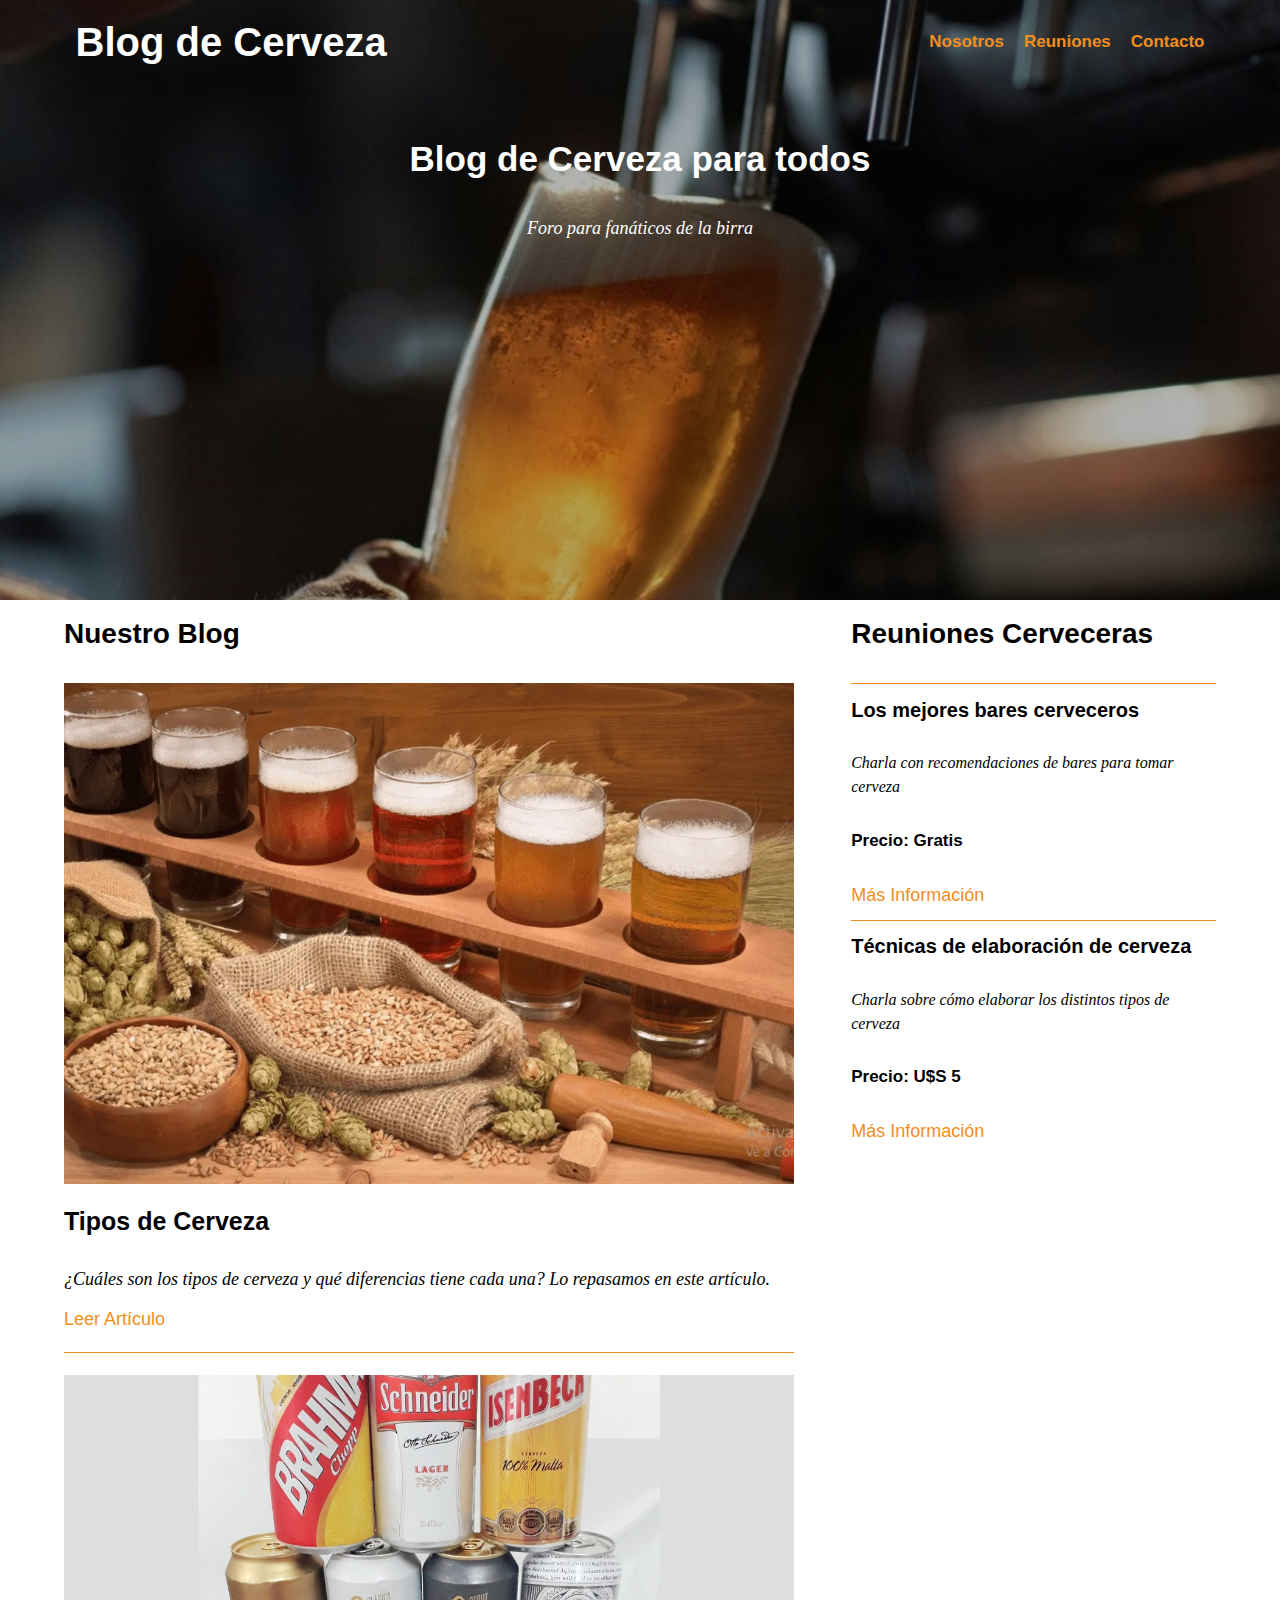
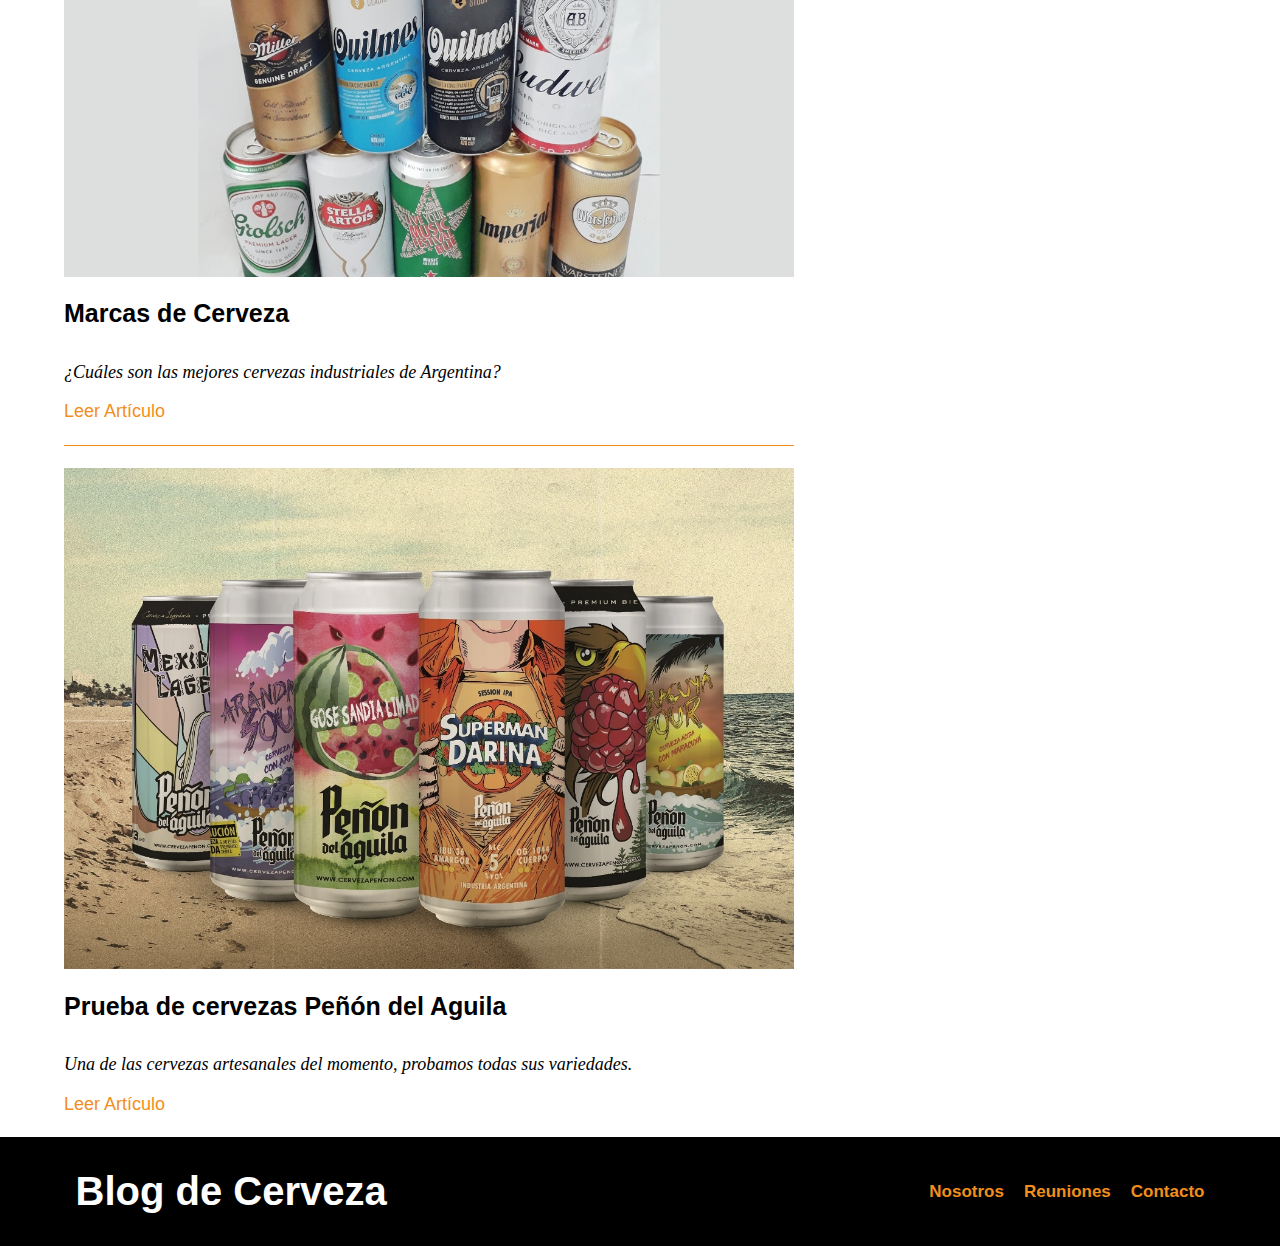
<file: index.html>
<!DOCTYPE html>
<html lang="en">
<head>
    <meta charset="UTF-8">
    <meta http-equiv="X-UA-Compatible" content="IE=edge">
    <meta name="viewport" content="width=device-width, initial-scale=1.0">
    <title>Blog de Cerveza</title>
    <link rel="stylesheet" href="css/normalize.css">
    <link rel="stylesheet" href="css/styles.css">
    <link rel="shortcut icon" href="img/icono_cerveza.png">
</head>
<!--Body-->
<body>
    <header class="header">
        <div class="contenedor">
            <div class="barra">
                <a href="index.html" class="logo"><b>Blog de Cerveza</b></a>
            
                <nav class="navegacion">
                    <a class="navegacion__enlace" href="nosotros.html">Nosotros</a>
                    <a class="navegacion__enlace" href="reuniones.html">Reuniones</a>
                    <a class="navegacion__enlace" href="contacto.html">Contacto</a>
                </nav>
            </div> 
        </div>
        
        <div class="header__texto">
            <h2 class="header__texto--titulo">Blog de Cerveza para todos</h2>
            <p class="eslogan">Foro para fanáticos de la birra</p>
        </div>
    </header>

    <!--NUESTRO BLOG-->
    <div class="contenedor contenido-principal">
        <main class="blog">
            <h3>Nuestro Blog</h3>
            <!--ARTÍCULO 1-->
            <article class="articulo">
                <div class="articulo__imagen">
                    <img src="img/blog1-cerveza.jpg" alt="Imagen Artículo" width="100%">
                </div>
                <div class="articulo-contenido">
                    <h4 class="articulo__titulo">Tipos de Cerveza</h4>
                    <p class="articulo__descripcion">¿Cuáles son los tipos de cerveza y qué diferencias tiene cada una? 
                        Lo repasamos en este artículo.</p>
                    <a href="articulo1.html" class="leer-articulo">Leer Artículo</a>
                </div>
            </article>
            <!--ARTÍCULO 2-->
            <article class="articulo">
                <div class="articulo__imagen">
                    <img src="img/latas.jpg" alt="Imagen Artículo" width="100%">
                </div>
                <div class="articulo-contenido">
                    <h4 class="articulo__titulo">Marcas de Cerveza</h4>
                    <p class="articulo__descripcion">¿Cuáles son las mejores cervezas industriales de Argentina? 
                        </p>
                    <a href="articulo2.html" class="leer-articulo">Leer Artículo</a>
                </div>
            </article>
            <!--ARTÍCULO 3-->
            <article class="articulo">
                <div class="articulo__imagen">
                    <img src="img/test-peñon.jpg" alt="Imagen Artículo" width="100%">
                </div>
                <div class="articulo-contenido">
                    <h4 class="articulo__titulo">Prueba de cervezas Peñón del Aguila</h4>
                    <p class="articulo__descripcion">Una de las cervezas artesanales del momento, probamos todas sus variedades.</p>
                    <a href="articulo3.html" class="leer-articulo">Leer Artículo</a>
                </div>
            </article>
        </main>

        <!--REUNIONES CERVECERAS-->
        <aside class="sidebar">
            <h3>Reuniones Cerveceras</h3>
            <!--REUNIÓN 1-->
            <div class="sidebar__reunion">
                <h4 class="sidebar__reunion--titulo">Los mejores bares cerveceros</h4>
                <p>Charla con recomendaciones de bares para tomar cerveza</p>
                <h5>Precio: Gratis</h5>
                <a href="reuniones.html" class="leer-articulo">Más Información</a>
            </div>
            <!--REUNIÓN 2-->
            <div class="sidebar__reunion">
                <h4 class="sidebar__reunion--titulo">Técnicas de elaboración de cerveza</h4>
                <p>Charla sobre cómo elaborar los distintos tipos de cerveza</p>
                <h5>Precio: U$S 5</h5>
                <a href="reuniones.html" class="leer-articulo">Más Información</a>
            </div>
        </aside>
    </div>

    <!--FOOTER-->
    <footer class="footer">
        <div class="contenedor">
            <div class="barra">
                <a href="index.html" class="logo"><b>Blog de Cerveza</b></a>           
                <nav class="navegacion">
                    <a class="navegacion__enlace" href="nosotros.html">Nosotros</a>
                    <a class="navegacion__enlace" href="reuniones.html">Reuniones</a>
                    <a class="navegacion__enlace" href="contacto.html">Contacto</a>
                </nav>
            </div> 
        </div>
    </footer>
</body>
</html>
</file>
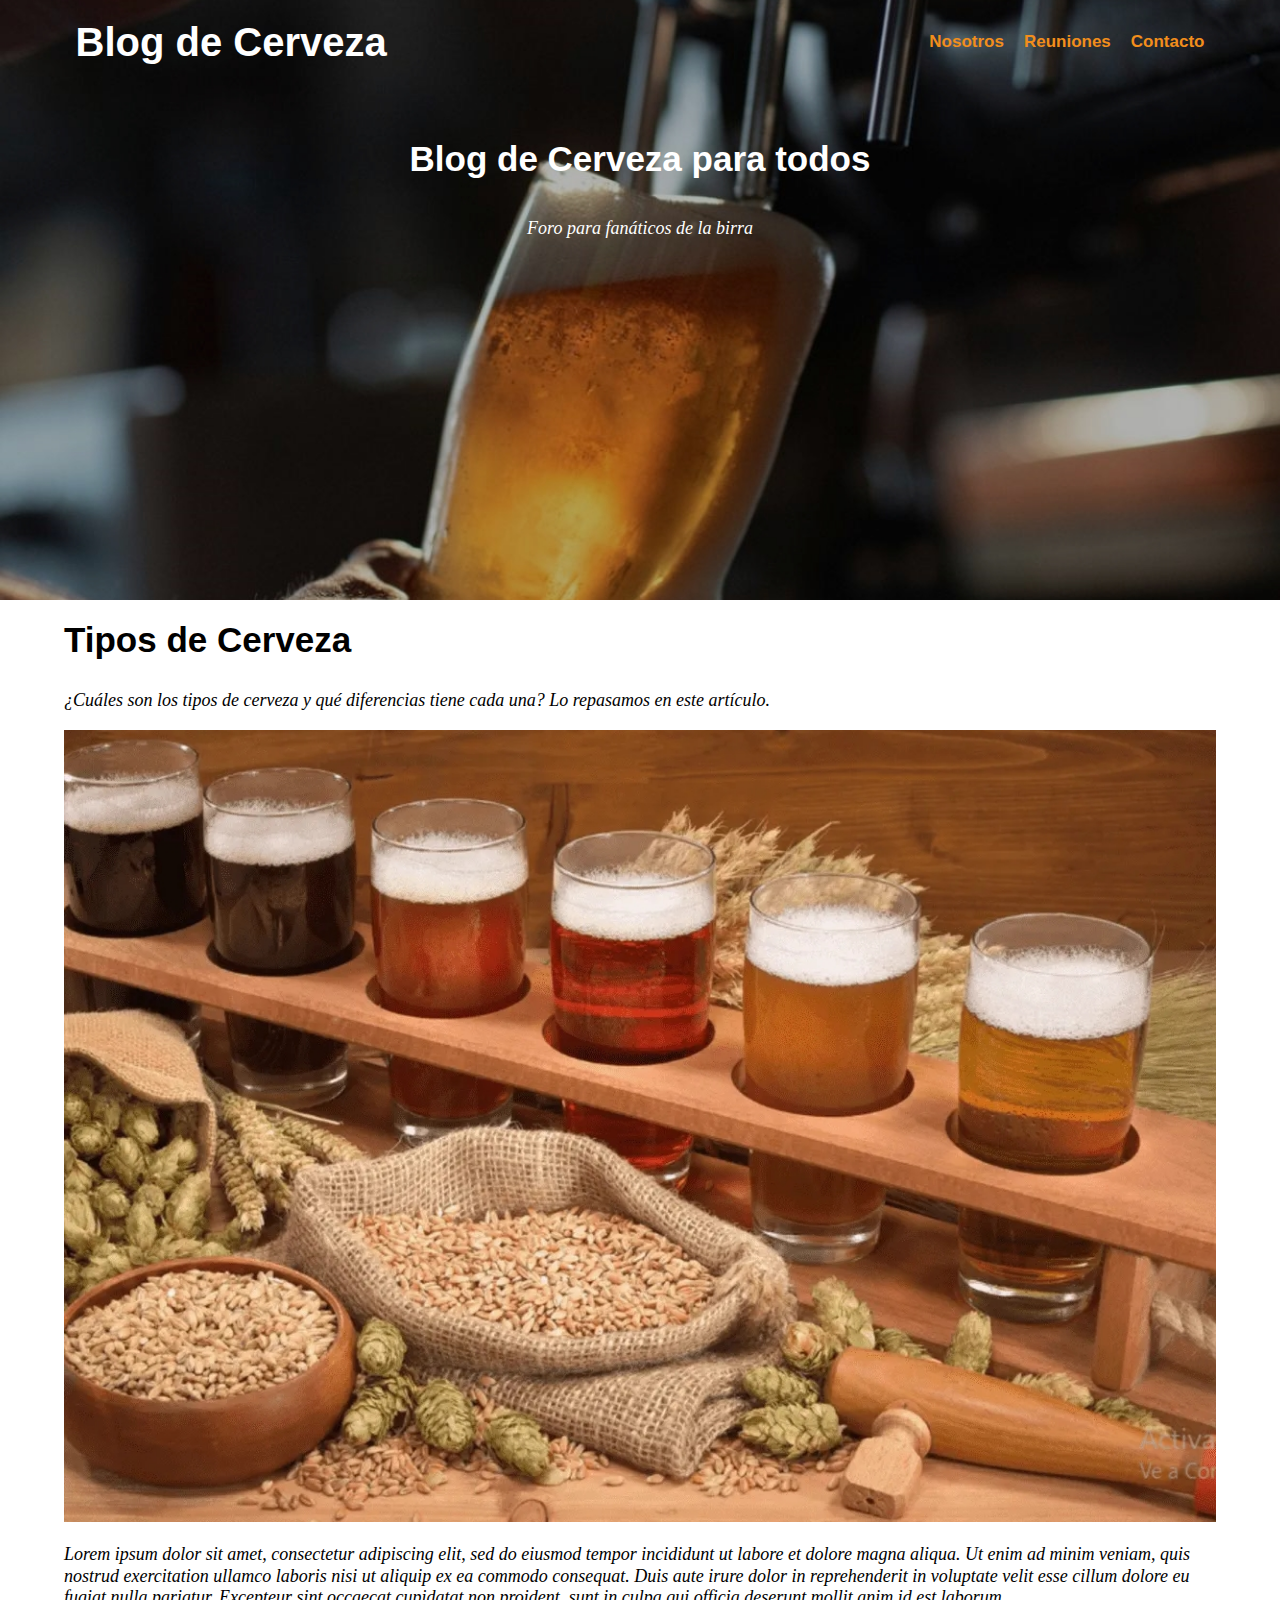
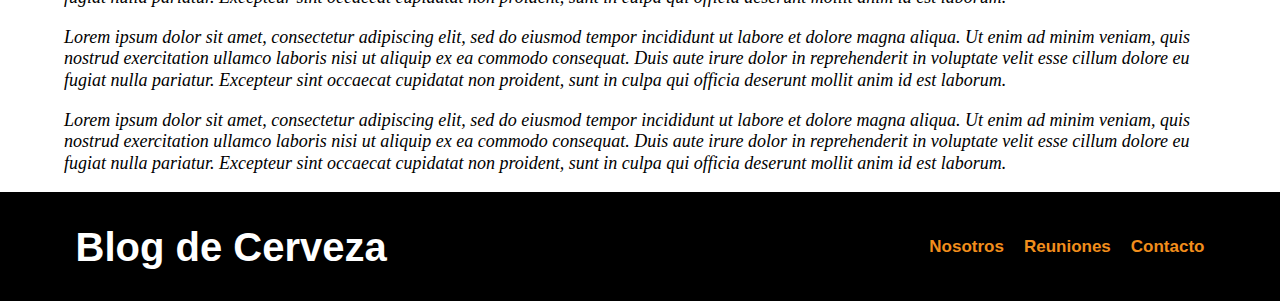
<file: articulo1.html>
<!DOCTYPE html>
<html lang="en">
<head>
    <meta charset="UTF-8">
    <meta http-equiv="X-UA-Compatible" content="IE=edge">
    <meta name="viewport" content="width=device-width, initial-scale=1.0">
    <title>Blog de Cerveza</title>
    <link rel="stylesheet" href="css/normalize.css">
    <link rel="stylesheet" href="css/styles.css">
    <link rel="shortcut icon" href="img/icono_cerveza.png">
</head>
<!--Body-->
<body>
    <header class="header">
        <div class="contenedor">
            <div class="barra">
                <a href="index.html" class="logo"><b>Blog de Cerveza</b></a>
            
                <nav class="navegacion">
                    <a class="navegacion__enlace" href="nosotros.html">Nosotros</a>
                    <a class="navegacion__enlace" href="reuniones.html">Reuniones</a>
                    <a class="navegacion__enlace" href="contacto.html">Contacto</a>
                </nav>
            </div> 
        </div>
        
        <div class="header__texto">
            <h2 class="header__texto--titulo">Blog de Cerveza para todos</h2>
            <p class="eslogan">Foro para fanáticos de la birra</p>
        </div>
    </header>

    <main class="contenedor">
        <div class="articulo-contenido">
            <br>
            <h2 class="articulo__titulo2">Tipos de Cerveza</h2>
            <p class="articulo__descripcion">¿Cuáles son los tipos de cerveza y qué diferencias tiene cada una? 
                Lo repasamos en este artículo.</p>
            <img src="img/blog1-cerveza.jpg" alt="Imagen Artículo" width="100%">
            <p class="articulo__descripcion">Lorem ipsum dolor sit amet, consectetur adipiscing elit, sed do eiusmod tempor incididunt ut labore et dolore magna aliqua.
                Ut enim ad minim veniam, quis nostrud exercitation ullamco laboris nisi ut aliquip ex ea commodo consequat. Duis aute irure dolor
                in reprehenderit in voluptate velit esse cillum dolore eu fugiat nulla pariatur. Excepteur sint occaecat cupidatat non proident, 
                sunt in culpa qui officia deserunt mollit anim id est laborum.</p>

            <p class="articulo__descripcion">Lorem ipsum dolor sit amet, consectetur adipiscing elit, sed do eiusmod tempor incididunt ut labore et dolore magna aliqua.
                Ut enim ad minim veniam, quis nostrud exercitation ullamco laboris nisi ut aliquip ex ea commodo consequat. Duis aute irure dolor
                in reprehenderit in voluptate velit esse cillum dolore eu fugiat nulla pariatur. Excepteur sint occaecat cupidatat non proident, 
                sunt in culpa qui officia deserunt mollit anim id est laborum.</p>
            
            <p class="articulo__descripcion">Lorem ipsum dolor sit amet, consectetur adipiscing elit, sed do eiusmod tempor incididunt ut labore et dolore magna aliqua.
                Ut enim ad minim veniam, quis nostrud exercitation ullamco laboris nisi ut aliquip ex ea commodo consequat. Duis aute irure dolor
                in reprehenderit in voluptate velit esse cillum dolore eu fugiat nulla pariatur. Excepteur sint occaecat cupidatat non proident, 
                sunt in culpa qui officia deserunt mollit anim id est laborum.</p>
        </div>
    </main>

    <!--FOOTER-->
    <footer class="footer">
        <div class="contenedor">
            <div class="barra">
                <a href="index.html" class="logo"><b>Blog de Cerveza</b></a>           
                <nav class="navegacion">
                    <a class="navegacion__enlace" href="nosotros.html">Nosotros</a>
                    <a class="navegacion__enlace" href="reuniones.html">Reuniones</a>
                    <a class="navegacion__enlace" href="contacto.html">Contacto</a>
                </nav>
            </div> 
        </div>
    </footer>
</body>
</html>
</file>
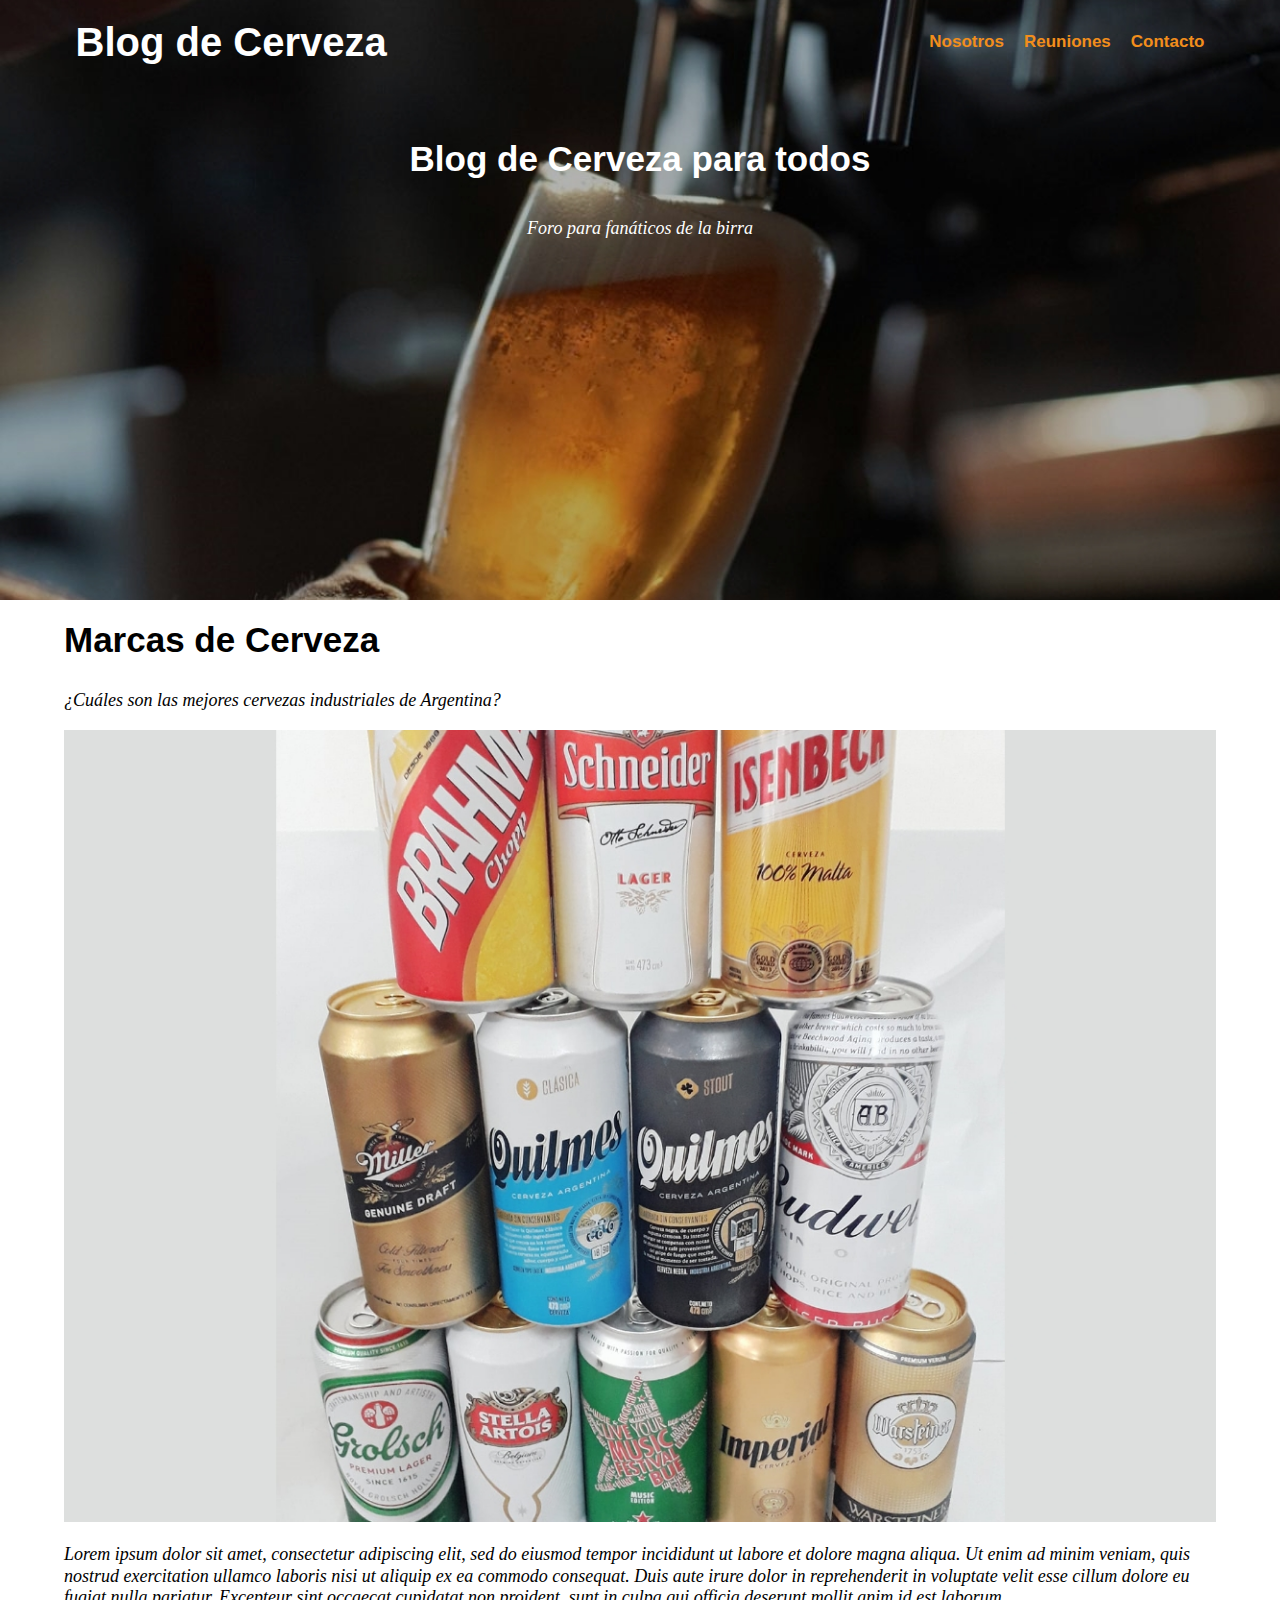
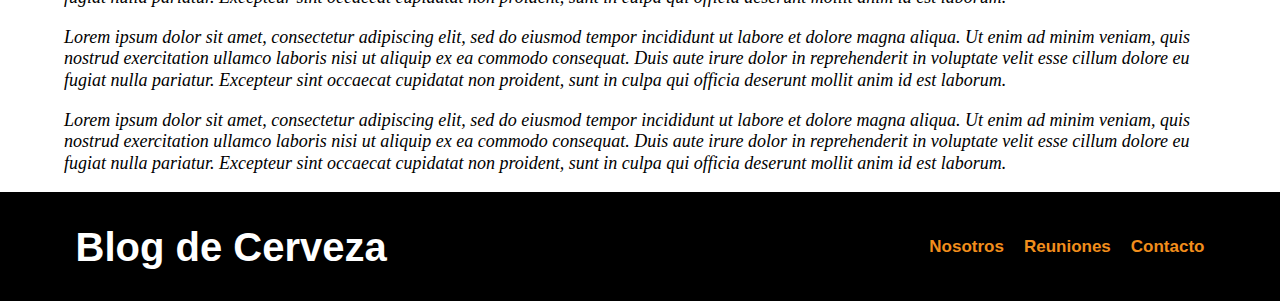
<file: articulo2.html>
<!DOCTYPE html>
<html lang="en">
<head>
    <meta charset="UTF-8">
    <meta http-equiv="X-UA-Compatible" content="IE=edge">
    <meta name="viewport" content="width=device-width, initial-scale=1.0">
    <title>Blog de Cerveza</title>
    <link rel="stylesheet" href="css/normalize.css">
    <link rel="stylesheet" href="css/styles.css">
    <link rel="shortcut icon" href="img/icono_cerveza.png">
</head>
<!--Body-->
<body>
    <header class="header">
        <div class="contenedor">
            <div class="barra">
                <a href="index.html" class="logo"><b>Blog de Cerveza</b></a>
            
                <nav class="navegacion">
                    <a class="navegacion__enlace" href="nosotros.html">Nosotros</a>
                    <a class="navegacion__enlace" href="reuniones.html">Reuniones</a>
                    <a class="navegacion__enlace" href="contacto.html">Contacto</a>
                </nav>
            </div> 
        </div>
        
        <div class="header__texto">
            <h2 class="header__texto--titulo">Blog de Cerveza para todos</h2>
            <p class="eslogan">Foro para fanáticos de la birra</p>
        </div>
    </header>

    <main class="contenedor">
        <div class="articulo-contenido">
            <br>
            <h2 class="articulo__titulo2">Marcas de Cerveza</h2>
            <p class="articulo__descripcion">¿Cuáles son las mejores cervezas industriales de Argentina?</p>
            <img src="img/latas.jpg" alt="Imagen Artículo" width="100%">
            <p class="articulo__descripcion">Lorem ipsum dolor sit amet, consectetur adipiscing elit, sed do eiusmod tempor incididunt ut labore et dolore magna aliqua.
                Ut enim ad minim veniam, quis nostrud exercitation ullamco laboris nisi ut aliquip ex ea commodo consequat. Duis aute irure dolor
                in reprehenderit in voluptate velit esse cillum dolore eu fugiat nulla pariatur. Excepteur sint occaecat cupidatat non proident, 
                sunt in culpa qui officia deserunt mollit anim id est laborum.</p>

            <p class="articulo__descripcion">Lorem ipsum dolor sit amet, consectetur adipiscing elit, sed do eiusmod tempor incididunt ut labore et dolore magna aliqua.
                Ut enim ad minim veniam, quis nostrud exercitation ullamco laboris nisi ut aliquip ex ea commodo consequat. Duis aute irure dolor
                in reprehenderit in voluptate velit esse cillum dolore eu fugiat nulla pariatur. Excepteur sint occaecat cupidatat non proident, 
                sunt in culpa qui officia deserunt mollit anim id est laborum.</p>
            
            <p class="articulo__descripcion">Lorem ipsum dolor sit amet, consectetur adipiscing elit, sed do eiusmod tempor incididunt ut labore et dolore magna aliqua.
                Ut enim ad minim veniam, quis nostrud exercitation ullamco laboris nisi ut aliquip ex ea commodo consequat. Duis aute irure dolor
                in reprehenderit in voluptate velit esse cillum dolore eu fugiat nulla pariatur. Excepteur sint occaecat cupidatat non proident, 
                sunt in culpa qui officia deserunt mollit anim id est laborum.</p>
        </div>
    </main>

    <!--FOOTER-->
    <footer class="footer">
        <div class="contenedor">
            <div class="barra">
                <a href="index.html" class="logo"><b>Blog de Cerveza</b></a>           
                <nav class="navegacion">
                    <a class="navegacion__enlace" href="nosotros.html">Nosotros</a>
                    <a class="navegacion__enlace" href="reuniones.html">Reuniones</a>
                    <a class="navegacion__enlace" href="contacto.html">Contacto</a>
                </nav>
            </div> 
        </div>
    </footer>
</body>
</html>
</file>
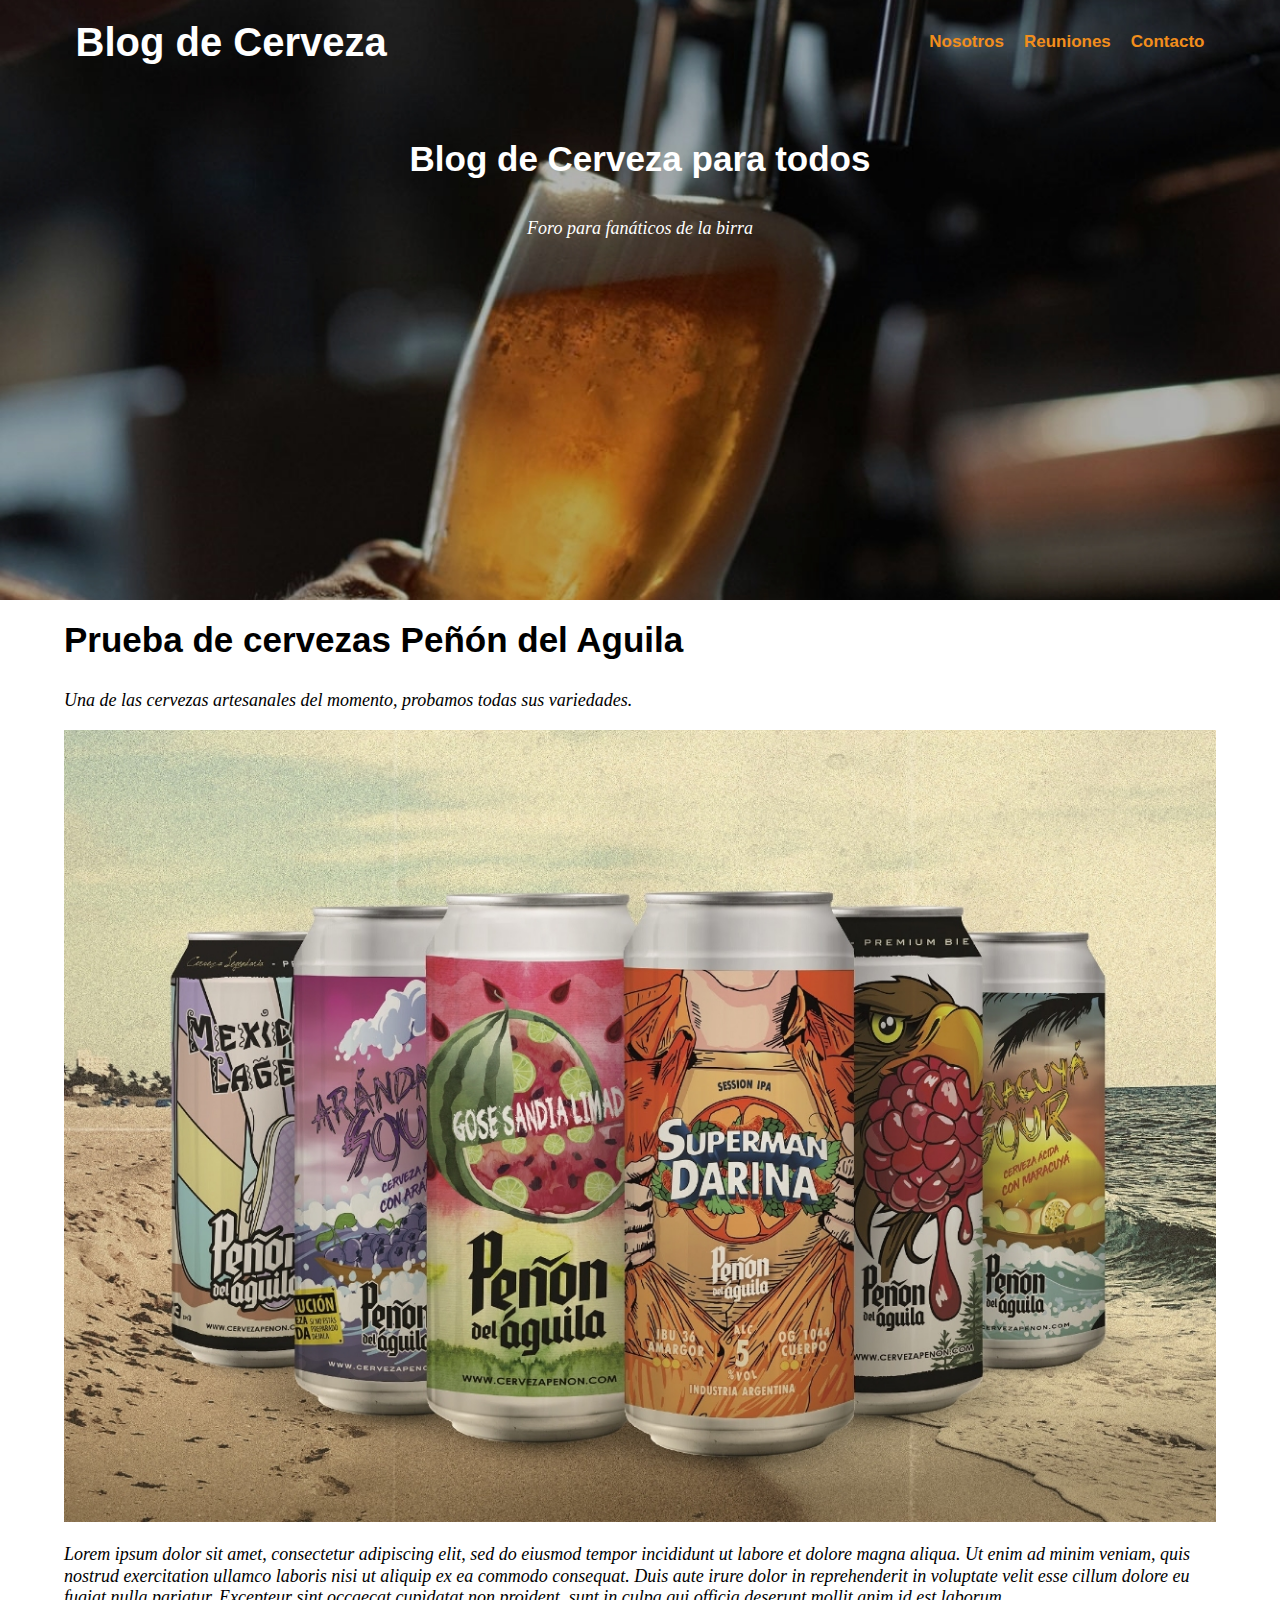
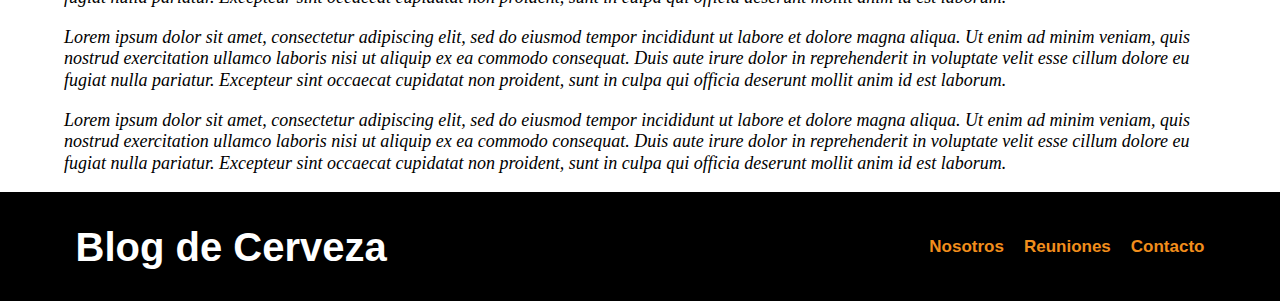
<file: articulo3.html>
<!DOCTYPE html>
<html lang="en">
<head>
    <meta charset="UTF-8">
    <meta http-equiv="X-UA-Compatible" content="IE=edge">
    <meta name="viewport" content="width=device-width, initial-scale=1.0">
    <title>Blog de Cerveza</title>
    <link rel="stylesheet" href="css/normalize.css">
    <link rel="stylesheet" href="css/styles.css">
    <link rel="shortcut icon" href="img/icono_cerveza.png">
</head>
<!--Body-->
<body>
    <header class="header">
        <div class="contenedor">
            <div class="barra">
                <a href="index.html" class="logo"><b>Blog de Cerveza</b></a>
            
                <nav class="navegacion">
                    <a class="navegacion__enlace" href="nosotros.html">Nosotros</a>
                    <a class="navegacion__enlace" href="reuniones.html">Reuniones</a>
                    <a class="navegacion__enlace" href="contacto.html">Contacto</a>
                </nav>
            </div> 
        </div>
        
        <div class="header__texto">
            <h2 class="header__texto--titulo">Blog de Cerveza para todos</h2>
            <p class="eslogan">Foro para fanáticos de la birra</p>
        </div>
    </header>

    <main class="contenedor">
        <div class="articulo-contenido">
            <br>
            <h2 class="articulo__titulo2">Prueba de cervezas Peñón del Aguila</h2>
            <p class="articulo__descripcion">Una de las cervezas artesanales del momento, probamos todas sus variedades.</p>
            <img src="img/test-peñon.jpg" alt="Imagen Artículo" width="100%">
            <p class="articulo__descripcion">Lorem ipsum dolor sit amet, consectetur adipiscing elit, sed do eiusmod tempor incididunt ut labore et dolore magna aliqua.
                Ut enim ad minim veniam, quis nostrud exercitation ullamco laboris nisi ut aliquip ex ea commodo consequat. Duis aute irure dolor
                in reprehenderit in voluptate velit esse cillum dolore eu fugiat nulla pariatur. Excepteur sint occaecat cupidatat non proident, 
                sunt in culpa qui officia deserunt mollit anim id est laborum.</p>

            <p class="articulo__descripcion">Lorem ipsum dolor sit amet, consectetur adipiscing elit, sed do eiusmod tempor incididunt ut labore et dolore magna aliqua.
                Ut enim ad minim veniam, quis nostrud exercitation ullamco laboris nisi ut aliquip ex ea commodo consequat. Duis aute irure dolor
                in reprehenderit in voluptate velit esse cillum dolore eu fugiat nulla pariatur. Excepteur sint occaecat cupidatat non proident, 
                sunt in culpa qui officia deserunt mollit anim id est laborum.</p>
            
            <p class="articulo__descripcion">Lorem ipsum dolor sit amet, consectetur adipiscing elit, sed do eiusmod tempor incididunt ut labore et dolore magna aliqua.
                Ut enim ad minim veniam, quis nostrud exercitation ullamco laboris nisi ut aliquip ex ea commodo consequat. Duis aute irure dolor
                in reprehenderit in voluptate velit esse cillum dolore eu fugiat nulla pariatur. Excepteur sint occaecat cupidatat non proident, 
                sunt in culpa qui officia deserunt mollit anim id est laborum.</p>
        </div>
    </main>

    <!--FOOTER-->
    <footer class="footer">
        <div class="contenedor">
            <div class="barra">
                <a href="index.html" class="logo"><b>Blog de Cerveza</b></a>           
                <nav class="navegacion">
                    <a class="navegacion__enlace" href="nosotros.html">Nosotros</a>
                    <a class="navegacion__enlace" href="reuniones.html">Reuniones</a>
                    <a class="navegacion__enlace" href="contacto.html">Contacto</a>
                </nav>
            </div> 
        </div>
    </footer>
</body>
</html>
</file>
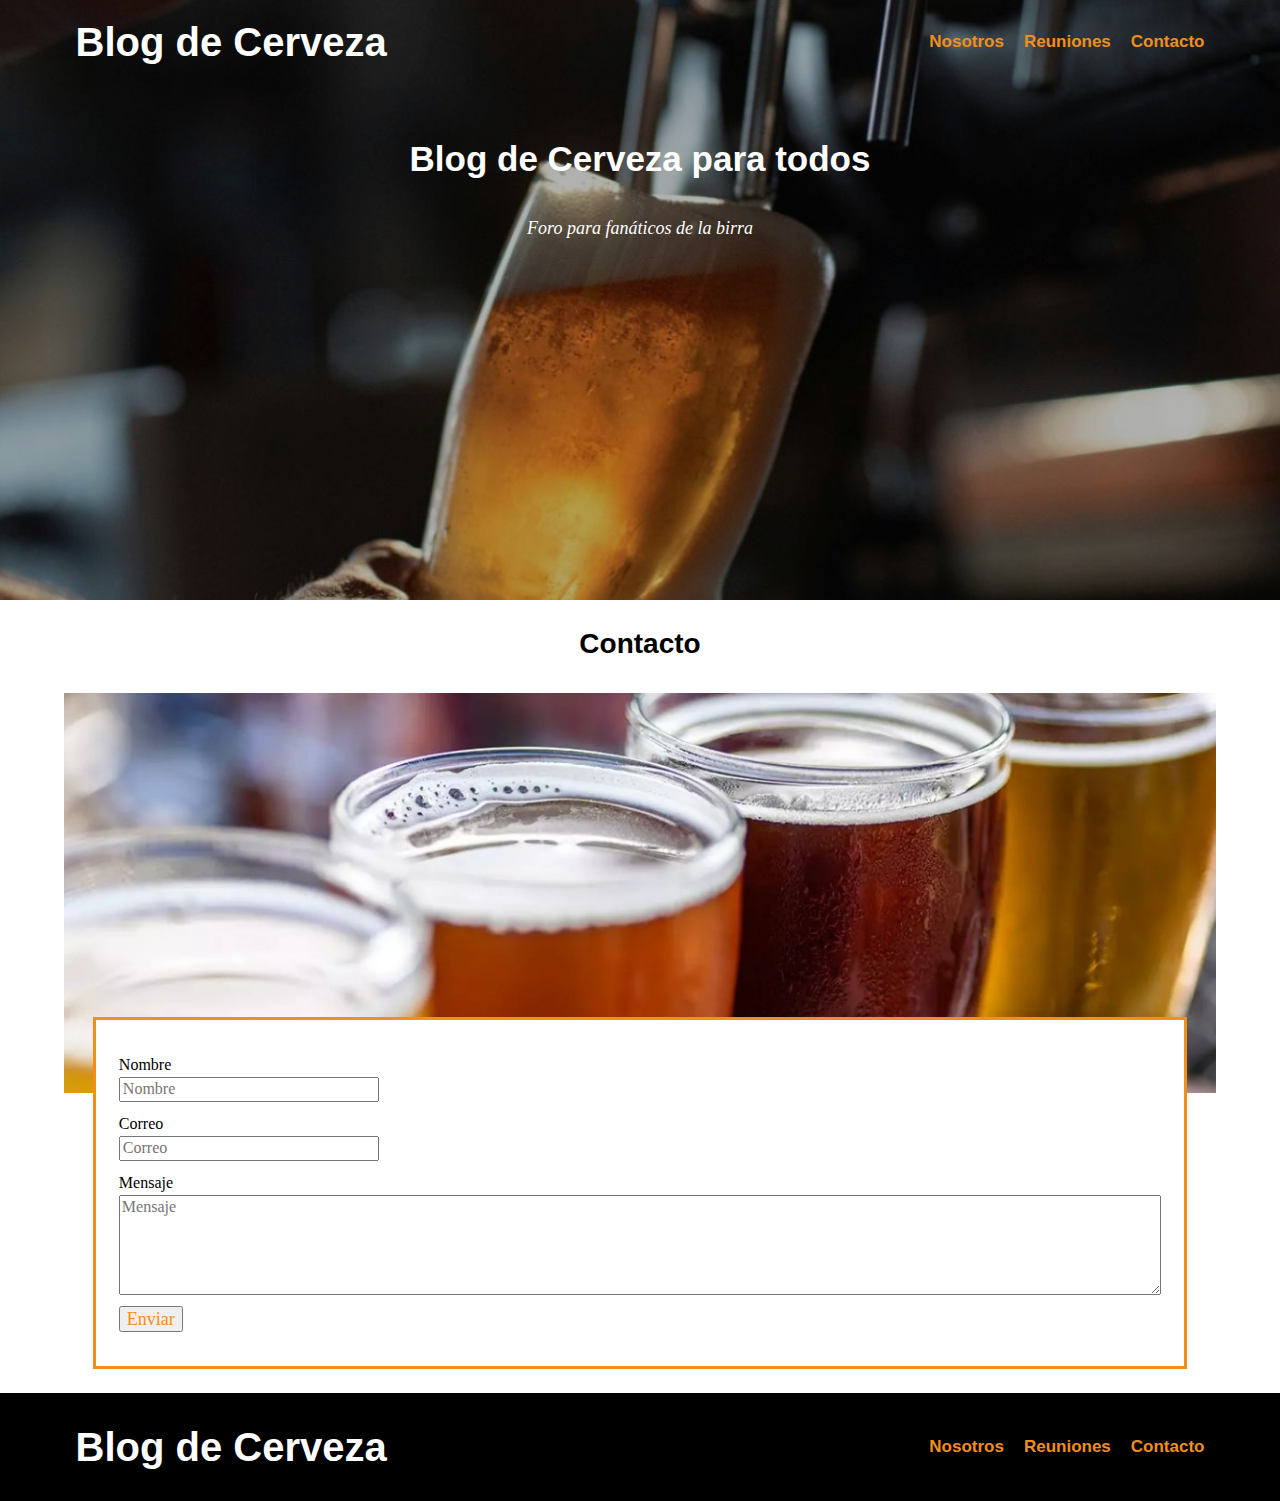
<file: contacto.html>
<!DOCTYPE html>
<html lang="en">
<head>
    <meta charset="UTF-8">
    <meta http-equiv="X-UA-Compatible" content="IE=edge">
    <meta name="viewport" content="width=device-width, initial-scale=1.0">
    <title>Blog de Cerveza</title>
    <link rel="stylesheet" href="css/normalize.css">
    <link rel="stylesheet" href="css/styles.css">
    <link rel="shortcut icon" href="img/icono_cerveza.png">
</head>
<!--Body-->
<body>
    <header class="header">
        <div class="contenedor">
            <div class="barra">
                <a href="index.html" class="logo"><b>Blog de Cerveza</b></a>
            
                <nav class="navegacion">
                    <a class="navegacion__enlace" href="nosotros.html">Nosotros</a>
                    <a class="navegacion__enlace" href="reuniones.html">Reuniones</a>
                    <a class="navegacion__enlace" href="contacto.html">Contacto</a>
                </nav>
            </div> 
        </div>
        
        <div class="header__texto">
            <h2 class="header__texto--titulo">Blog de Cerveza para todos</h2>
            <p class="eslogan">Foro para fanáticos de la birra</p>
        </div>
    </header>

    <main class="contenedor">
        <h3 class="titulo--nosotros">Contacto</h3>
        <div class="contacto-bg"></div>
        <br>
        <form class="formulario">
            <div class="campo">
                <label class="campo__label" for="">Nombre</label>
                <input class="campo__field" type="text" placeholder="Nombre">
            </div>
            <div class="campo">
                <label class="campo__label" for="">Correo</label>
                <input class="campo__field" type="email" placeholder="Correo">
            <div>
            <div class="campo">
                <label class="campo__label" for="">Mensaje</label>
                <textarea class="campo__field--textarea" placeholder="Mensaje"></textarea>
            </div>
            <div class="campo__enviar">
                <input type="submit" class="leer-articulo" value="Enviar">
            </div>
        </form>
    </main>

    <br>

    <!--FOOTER-->
    <footer class="footer">
        <div class="contenedor">
            <div class="barra">
                <a href="index.html" class="logo"><b>Blog de Cerveza</b></a>           
                <nav class="navegacion">
                    <a class="navegacion__enlace" href="nosotros.html">Nosotros</a>
                    <a class="navegacion__enlace" href="reuniones.html">Reuniones</a>
                    <a class="navegacion__enlace" href="contacto.html">Contacto</a>
                </nav>
            </div> 
        </div>
    </footer>
</body>
</html>
</file>
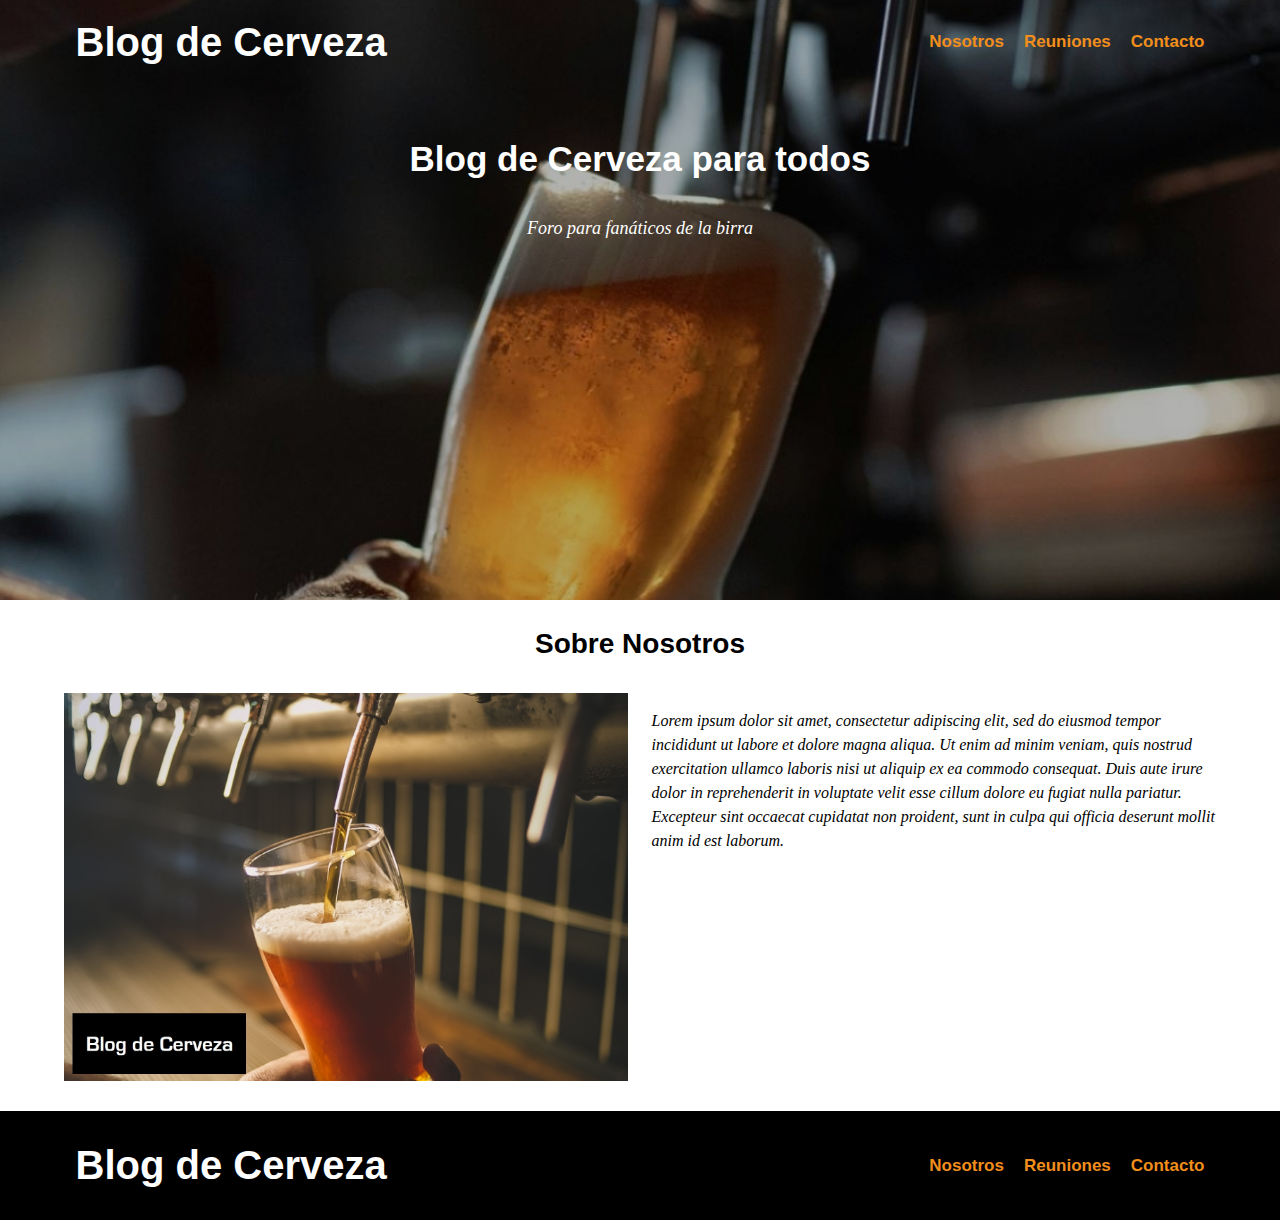
<file: nosotros.html>
<!DOCTYPE html>
<html lang="en">
<head>
    <meta charset="UTF-8">
    <meta http-equiv="X-UA-Compatible" content="IE=edge">
    <meta name="viewport" content="width=device-width, initial-scale=1.0">
    <title>Blog de Cerveza</title>
    <link rel="stylesheet" href="css/normalize.css">
    <link rel="stylesheet" href="css/styles.css">
    <link rel="shortcut icon" href="img/icono_cerveza.png">
</head>
<!--Body-->
<body>
    <header class="header">
        <div class="contenedor">
            <div class="barra">
                <a href="index.html" class="logo"><b>Blog de Cerveza</b></a>
            
                <nav class="navegacion">
                    <a class="navegacion__enlace" href="nosotros.html">Nosotros</a>
                    <a class="navegacion__enlace" href="reuniones.html">Reuniones</a>
                    <a class="navegacion__enlace" href="contacto.html">Contacto</a>
                </nav>
            </div> 
        </div>
        
        <div class="header__texto">
            <h2 class="header__texto--titulo">Blog de Cerveza para todos</h2>
            <p class="eslogan">Foro para fanáticos de la birra</p>
        </div>
    </header>

    <main class="contenedor">
        <h3 class="titulo--nosotros">Sobre Nosotros</h3>
        <div class="sobre-nosotros">
            <div class="sobre-nosotros__imagen">
                <img src="img/sobre-nosotros.jpg" alt="" width="100%">
            </div>
            <div class="sobre-nosotros__texto">
                <p>Lorem ipsum dolor sit amet, consectetur adipiscing elit, sed do eiusmod tempor incididunt ut labore et dolore magna aliqua.
                Ut enim ad minim veniam, quis nostrud exercitation ullamco laboris nisi ut aliquip ex ea commodo consequat. Duis aute irure dolor
                in reprehenderit in voluptate velit esse cillum dolore eu fugiat nulla pariatur. Excepteur sint occaecat cupidatat non proident, 
                sunt in culpa qui officia deserunt mollit anim id est laborum.</p>
            </div>
        </div>
    </main>

    <!--FOOTER-->
    <footer class="footer">
        <div class="contenedor">
            <div class="barra">
                <a href="index.html" class="logo"><b>Blog de Cerveza</b></a>           
                <nav class="navegacion">
                    <a class="navegacion__enlace" href="nosotros.html">Nosotros</a>
                    <a class="navegacion__enlace" href="reuniones.html">Reuniones</a>
                    <a class="navegacion__enlace" href="contacto.html">Contacto</a>
                </nav>
            </div> 
        </div>
    </footer>
</body>
</html>
</file>
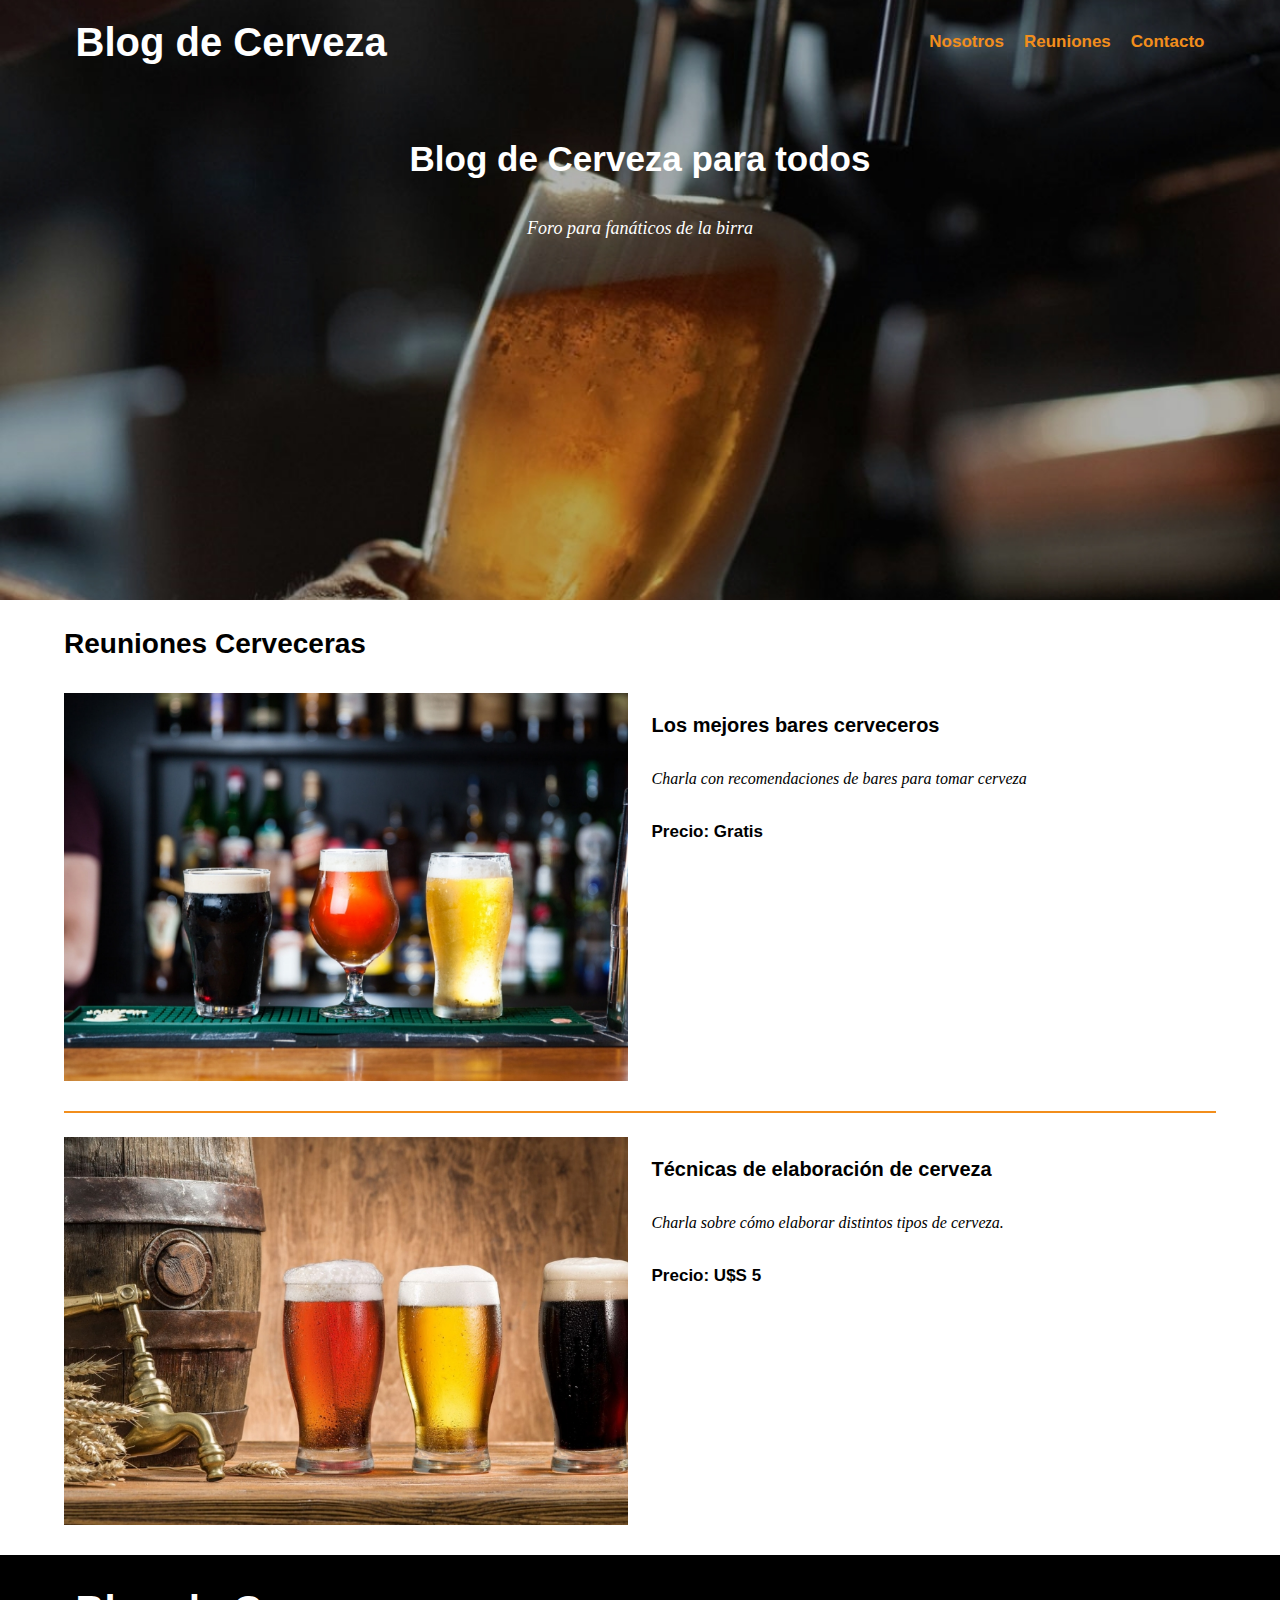
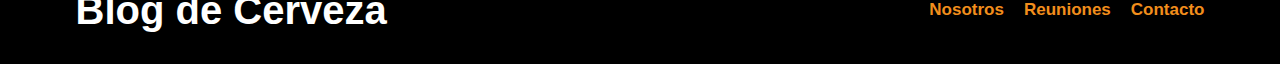
<file: reuniones.html>
<!DOCTYPE html>
<html lang="en">
<head>
    <meta charset="UTF-8">
    <meta http-equiv="X-UA-Compatible" content="IE=edge">
    <meta name="viewport" content="width=device-width, initial-scale=1.0">
    <title>Blog de Cerveza</title>
    <link rel="stylesheet" href="css/normalize.css">
    <link rel="stylesheet" href="css/styles.css">
    <link rel="shortcut icon" href="img/icono_cerveza.png">
</head>
<!--Body-->
<body>
    <header class="header">
        <div class="contenedor">
            <div class="barra">
                <a href="index.html" class="logo"><b>Blog de Cerveza</b></a>
            
                <nav class="navegacion">
                    <a class="navegacion__enlace" href="nosotros.html">Nosotros</a>
                    <a class="navegacion__enlace" href="reuniones.html">Reuniones</a>
                    <a class="navegacion__enlace" href="contacto.html">Contacto</a>
                </nav>
            </div> 
        </div>
        
        <div class="header__texto">
            <h2 class="header__texto--titulo">Blog de Cerveza para todos</h2>
            <p class="eslogan">Foro para fanáticos de la birra</p>
        </div>
    </header>

    <main class="contenedor">
        <!--REUNIONES CERVECERAS-->
        <aside class="sidebar">
            <h3 class="reuniones__titulo">Reuniones Cerveceras</h3>
            <!--REUNIÓN 1-->
            <div class="sobre-nosotros">
                <div class="sobre-nosotros__imagen">
                    <img src="img/bares-cerveza.jpg" alt="" width="100%">
                </div>
                <div class="reunion__contenido">
                    <h4 class="sidebar__reunion--titulo">Los mejores bares cerveceros</h4>
                    <p>Charla con recomendaciones de bares para tomar cerveza</p>
                    <h5>Precio: Gratis</h5>
                </div>
            </div>

            <div class="divisor"></div>
            <br>
            <!--REUNIÓN 2-->
            <div class="sobre-nosotros">
                <div class="sobre-nosotros__imagen">
                    <img src="img/cerveza-casera.jpg" alt="" width="100%">
                </div>
                <div class="reunion__contenido">
                    <h4 class="sidebar__reunion--titulo">Técnicas de elaboración de cerveza</h4>
                    <p>Charla sobre cómo elaborar distintos tipos de cerveza.</p>
                    <h5>Precio: U$S 5</h5>
                </div>
            </div>
        </aside>
    </main>

    <!--FOOTER-->
    <footer class="footer">
        <div class="contenedor">
            <div class="barra">
                <a href="index.html" class="logo"><b>Blog de Cerveza</b></a>           
                <nav class="navegacion">
                    <a class="navegacion__enlace" href="nosotros.html">Nosotros</a>
                    <a class="navegacion__enlace" href="reuniones.html">Reuniones</a>
                    <a class="navegacion__enlace" href="contacto.html">Contacto</a>
                </nav>
            </div> 
        </div>
    </footer>
</body>
</html>
</file>
<file: css/styles.css>
:root {
    --primario: #F28E1C;
}

html {
    box-sizing: border-box;
    font-size: 62.5%; /* 1rem = 10px */
}

*, *:before, *:after {
    box-sizing: inherit;
}

body {
    font-size: 1.6rem;
    line-height: 1.5;
}

/* Globales */

.contenedor {
    max-width: 120rem;
    width: 90%;
    margin: 0 auto;
}

h1, h2, h3, h4, h5, h6, a {
    font-family: 'Eurostile', sans-serif;
}

p {
    font-family: 'Eurostile';
    font-style: italic;
}

h1 {
    font-size: 4.8rem;
    margin-top: 0;
}

h2 {
    font-size: 3.5rem;
    margin-top: 0;
}

h3 {
    font-size: 2.8rem;
    margin-top: 0;
}

h4 {
    font-size: 2rem;
    margin-top: 0;
}

h5 {
    font-size: 1.7rem;
}

a {
    text-decoration: none;
}

/* -----HEADER----- */

.header {
    background-image: url(../img/cerveza.jpg);
    height: 60rem;
    background-size: cover;
    background-repeat: no-repeat;
    background-position: center center;
    color: white;
    text-align: center;
}

.header__texto {
    text-align: center;
    margin-top: 5rem;
}

.eslogan {
    font-size: 1.8rem;
}

.logo {
    font-size: 4rem;
    color: white;
}

.navegacion {
    font-weight: bold;
}

.navegacion__enlace {
    color: var(--primario);
    display: block;
    text-align: center;
    font-size: 1.7rem;
}

/* -----MEDIA QUERIES----- */

@media (min-width: 768px) {
    .barra {
        display: flex;
        justify-content: space-between;
        align-items: center;
        padding: 1%;
    }

    .navegacion {
        display: flex;
        gap: 2rem;
    }

    .contenido-principal {
        display: grid;
        grid-template-columns: 2fr 1fr;
        margin-top: 1%;
        column-gap: 5%;
    }

    .sobre-nosotros {
        display: grid;
        grid-template-columns: repeat(2, 1fr);
        column-gap: 2%;
    }
}

@media (max-width: 480px) {
    .logo {
        font-size: 3rem;
    }

    .header__texto--titulo {
        font-size: 2rem;
    }

    .eslogan {
        font-size: 1.5rem;
    }

    h3 {
        font-size: 2rem;
    }

    .contenido-principal {
        margin-top: 2%;
    }

    .articulo:last-of-type {
        border-bottom: none;
        padding-bottom: 5%;
    }

    .articulo__titulo2 {
        font-size: 2.8rem;
    }

    .sobre-nosotros__imagen {
        width: 100%;
    }

    .titulo--nosotros {
        text-align: center;
        margin-top: 5%;
    }

    .campo__field {
        width: 100%;
    }
}

/* -----ARTÍCULO BLOG----- */

.articulo {
    margin-bottom: 3%;
    padding-bottom: 3%;
    border-bottom: 1px solid var(--primario);
}

.articulo:last-of-type {
    border-bottom: none;
    margin-bottom: 0;
}

.contenido-principal {
    margin-top: 1%;
}

.articulo__titulo {
    font-size: 2.5rem;
    margin-top: 2%;
}

.articulo__descripcion {
    font-size: 1.8rem;
}

.articulo-contenido {
    line-height: 1.2;
}

.leer-articulo {
    color: var(--primario);
    font-size: 1.8rem;
}

.leer-articulo:hover {
    background-color: rgb(0 0 0 / 70%);
}

/* -----REUNIONES----- */

.sidebar__reunion {
    border-top: 1px solid var(--primario);
    margin-top: 3%;
}

.sidebar__reunion:last-of-type {
    margin-bottom: 3%;
}

.sidebar__reunion--titulo {
    margin-top: 3%;
}

/* -----REUNIONES----- */

.footer {
    background-color: black;
    padding: 1% 0 1% 0;
    text-align: center;
}

.reuniones__titulo {
    margin-top: 2%;
}

.divisor {
    border: 1px solid var(--primario);
}

/* -----NOSOTROS----- */

.titulo--nosotros {
    text-align: center;
    margin-top: 2%;
}

.sobre-nosotros {
    margin-bottom: 2%;
}

/* -----CONTACTO----- */

.contacto-bg {
    background-image: url(../img/contacto-cerveza.jpg);
    height: 40rem;
    background-size: cover;
    background-repeat: no-repeat;
}

.formulario {
    background-color: white;
    margin: -10rem auto 0 auto;
    width: 95%;
    padding: 2%;
    border: 3px solid var(--primario);
}

.campo {
    display: grid;
    margin-bottom: 1%;
    margin-top: 1%;
}

.campo__field {
    width: 25%;
}

.campo__field--textarea {
    width: 100%;
    height: 10rem;
}

.campo__enviar {
    width: 25%;
}
</file>
